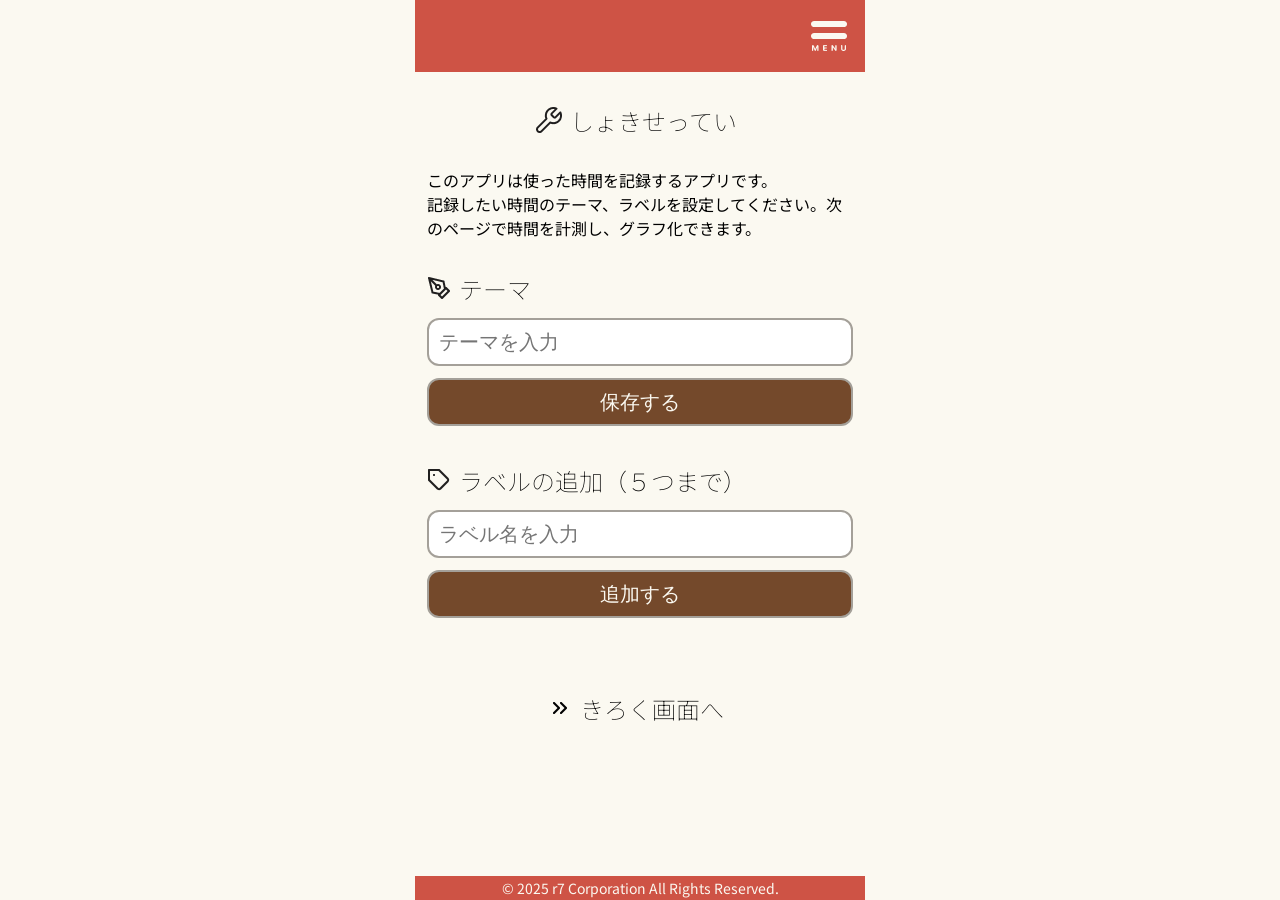
<file: index.html>
<!DOCTYPE html>
<html lang="ja">
<head>
    <meta charset="UTF-8">
    <meta name="viewport" content="width=device-width, initial-scale=1.0">
    <title>kiroku</title>
    <link href="https://fonts.googleapis.com/css?family=Noto+Sans+JP" rel="stylesheet" />
    <link rel="stylesheet" href="./css/kiroku.css">
</head>
<body>
    <header>
        <div popover="auto" id="menu_list"> 
            <div class="midashi_menu" id="next1">
                <img src="./images/next.png" alt="next">
                <h3>きろく画面へ</h3>
            </div>   

            <div class="midashi_menu" id="menu_settei">
                <img src="./images/Vector.png" alt="tool">
                <h3>せってい</h3>
            </div>         
        </div>

        <input type="image" src="./images/menu.png" alt="menu" id="menu" popovertarget="menu_list" /> 
        <input type="image" src="./images/x.png" alt="close" id="close" popovertarget="menu_list" />

    </header>
    <div class="main">
        <section>
            <div class="midashi" id="settei">
                <img src="./images/Vector.png" alt="tool">
                <h3>しょきせってい</h3>
            </div>
        </section>

        <section id="introduction">
            <p>このアプリは使った時間を記録するアプリです。<br>記録したい時間のテーマ、ラベルを設定してください。次のページで時間を計測し、グラフ化できます。</p>
        </section>

        <section>
            <div class="midashi">
                <img src="./images/pen-tool.png" alt="theme">
                <h3>テーマ</h3>
            </div>
            <input type="text" id="theme" placeholder="テーマを入力">
            <button id="theme_save">保存する</button>
        </section>

        <section>
            <div class="midashi">
                <img src="./images/tag.png" alt="label">
                <h3>ラベルの追加（５つまで）</h3>
            </div>
            <div class="label_all">
                <!-- ラベル名が追加されたら表示 -->
            </div>
            <input type="text" id="label" placeholder="ラベル名を入力">
            <button id="label_add">追加する</button>

            <div class="midashi_menu" id="next2">
                <img src="./images/next.png" alt="next">
                <h3>きろく画面へ</h3>
            </div>   
        </section>

    </div>
    <footer> © 2025 r7 Corporation All Rights Reserved.</footer>

    <script src="https://ajax.googleapis.com/ajax/libs/jquery/3.7.1/jquery.min.js"></script>
    
    <script>
        // 追加するラベルの上限数
        const label_max=5;
        // ラベルをカウントする変数
        let label_num=0;
        // ラベル名を補完する配列
        let label_name=[];
        // すでに使用中の色を管理するための配列
        let used_colors = [];

        // ラベル用の5つのカラーコードを定義
        const label_colors = [
        '#406199',
        '#F2BF8C',
        '#CE5345',
        '#6AA94E',
        '#74492B' 
        ];


        // テーマを保存する処理
        $('#theme_save').on('click',function(){
            let theme = $('#theme').val();
            localStorage.setItem('theme',theme);
        });

        // ラベルを追加する処理
        $('#label_add').on('click',function(){

            // まだ使われていない色を探す
            let selected_color = '';
            for (let i = 0; i < label_colors.length; i++) {
                if (!used_colors.includes(label_colors[i])) {
                    selected_color = label_colors[i];
                    break;
                }
            }

            // 使用中リストとラベル情報に追加
            used_colors.push(selected_color);

            // ラベル情報をオブジェクトとして作成
            let new_label = {
                name: $('#label').val(),
                color: selected_color
            };

            // label_name (オブジェクトの配列) に追加
            label_name.push(new_label); 
            label_num += 1; // ラベル数の更新

            // ラベルの追加
            $('.label_all').append('<div class="label" style="background-color: ' + new_label.color + ';">' + '<p class="label_name">' + new_label.name + '</p>' + '<p class="batu">×</p>' + '</div>');

            // localStorgeを上書き
            localStorage.setItem('label_num',label_num);
            localStorage.setItem('label_name', JSON.stringify(label_name));  
            localStorage.setItem('used_colors', JSON.stringify(used_colors));

            // 入力欄リセット
            $('#label').val('');

            // ラベル数が規定を超えたら追加できなくする
            if(label_num==label_max){
                $('#label_add').prop('disabled',true);
            }
        });

        // ×ボタンでラベルを消す処理
        $('.label_all').on('click','.batu',function(){
            // クリックされた .batu 要素から最も近い親要素 .label を見つける
            let $label_to_remove = $(this).closest(".label");
            // 削除対象のlabel名を取得する
            let label_text_to_remove = $label_to_remove.find(".label_name").text();
            // 削除対象のlabelのカラーを取得する
            let color_to_release = $label_to_remove.css('background-color');
            
            // 削除対象のインデックスを label_name 配列（オブジェクトの配列）から探す
            let index = label_name.findIndex(item => item.name === label_text_to_remove);

            // used_colors から色を解放する
            if (index > -1) {
                // 解放する色を取得
                let color_to_release = label_name[index].color;
                
                // label_name 配列からオブジェクトを削除
                label_name.splice(index, 1);
                
                // used_colors から色を削除
                let color_index = used_colors.indexOf(color_to_release);
                if (color_index > -1) {
                    used_colors.splice(color_index, 1);
                }
            }

            // その .label 要素をDOMから削除する
            $label_to_remove.remove();
  
            // 消したらラベルの数を減らして、規定より少ないならボタンを活性化する
            label_num-=1;
            if(label_num<label_max){
            $('#label_add').prop('disabled',false);
            }
            
            // localStorgeを上書き
            localStorage.setItem('label_num',label_num);
            localStorage.setItem('label_name', JSON.stringify(label_name));        
            localStorage.setItem('used_colors', JSON.stringify(used_colors));
        });

        // storegeからthemeを読み出す処理
        if(localStorage.getItem('theme')){
            const theme_save_data=localStorage.getItem('theme');
            $('#theme').val(theme_save_data);
        }

        // storegeからlabel_numを読み出す処理
        if(localStorage.getItem('label_num')){
            // 数値として呼び出すためintを使用
            label_num = parseInt(localStorage.getItem('label_num'));

            // ラベル数が規定を超えたら追加できなくする
            if(label_num==label_max){
                $('#label_add').prop('disabled',true);
            }
        }

        // ラベル配列（label_name）の読み出し
        if(localStorage.getItem('label_name')){
            label_name = JSON.parse(localStorage.getItem('label_name'));
            label_num = label_name.length; // 配列の長さからlabel_numを再設定

            // 画面にラベル要素を再構築する
            for(let i = 0; i < label_name.length; i++){
                $('.label_all').append('<div class="label" style="background-color: ' + label_name[i].color + ';">' + '<p class="label_name">' + label_name[i].name + '</p>' + '<p class="batu">×</p>' + '</div>');
            }
        }
        
        // used_colors の読み出し
        if(localStorage.getItem('used_colors')){
            used_colors = JSON.parse(localStorage.getItem('used_colors'));
        }

        // menuの設定ボタンを押すと設定へとぶ
        $('#menu_settei').on('click',function(){
            window.location.href = 'settei.html'; 
        });
        
        // 「きろく画面へ」ボタンを押す「きろく画面」へとぶ
        $('#next1').on('click',function(){
            window.location.href = 'main.html'; 
        });


        // 「きろく画面へ」ボタンを押す「きろく画面」へとぶ
        $('#next2').on('click',function(){
            window.location.href = 'main.html'; 
        });

    </script>
    
</body>
</html>
</file>
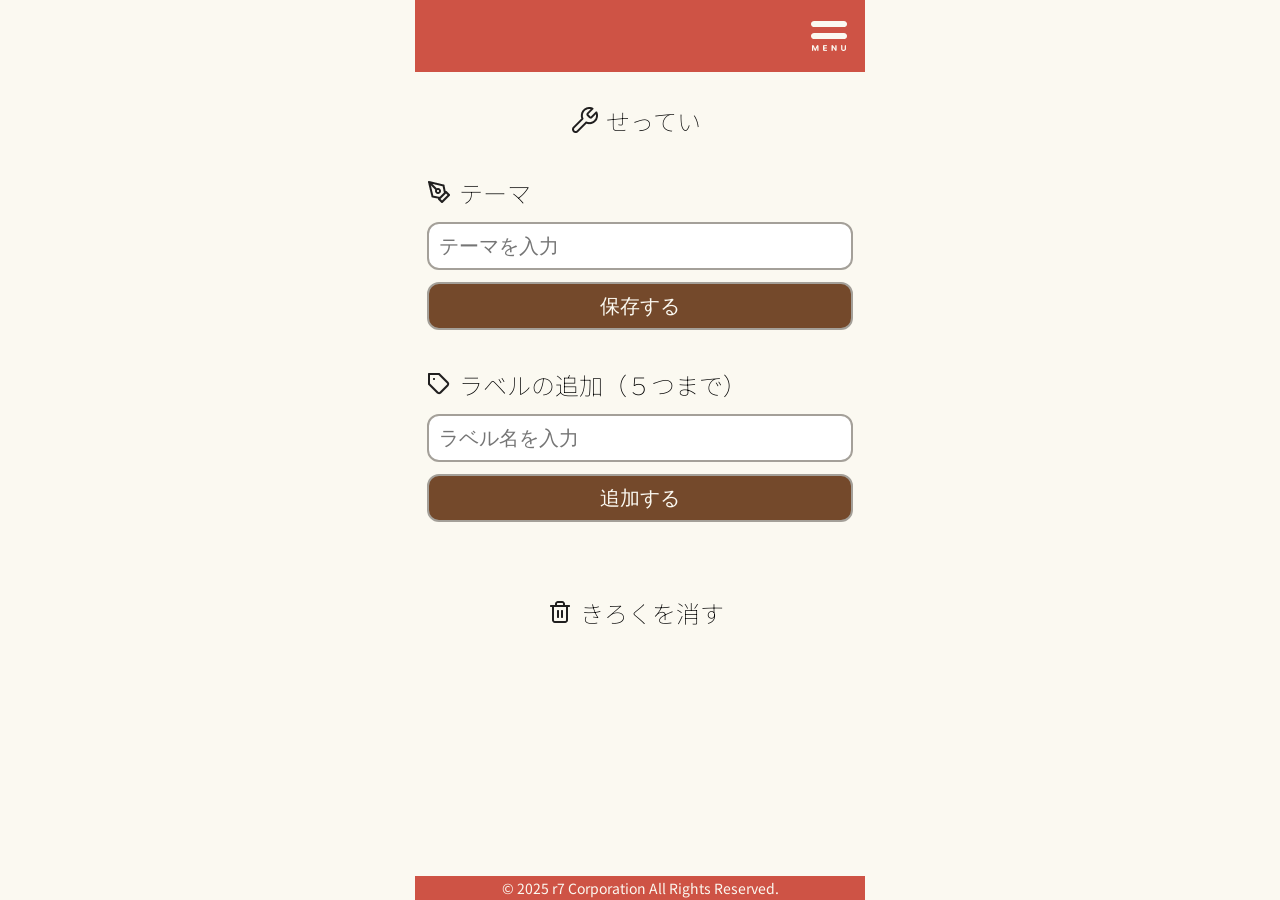
<file: settei.html>
<!DOCTYPE html>
<html lang="ja">
<head>
    <meta charset="UTF-8">
    <meta name="viewport" content="width=device-width, initial-scale=1.0">
    <title>kiroku</title>
    <link href="https://fonts.googleapis.com/css?family=Noto+Sans+JP" rel="stylesheet" />
    <link rel="stylesheet" href="./css/kiroku.css">
</head>
<body>
    <header>
        <div popover="auto" id="menu_list"> 
            <div class="midashi_menu" id="next1">
                <img src="./images/next.png" alt="next">
                <h3>きろく画面へ</h3>
            </div> 

            <div class="midashi_menu" id="menu_settei">
                <img src="./images/Vector.png" alt="tool">
                <h3>せってい</h3>
            </div>         
        </div>

        <input type="image" src="./images/menu.png" alt="menu" id="menu" popovertarget="menu_list" /> 
        <input type="image" src="./images/x.png" alt="close" id="close" popovertarget="menu_list" />

    </header>

    <div class="main">
        <section>
            <div class="midashi" id="settei">
                <img src="./images/Vector.png" alt="tool">
                <h3>せってい</h3>
            </div>
        </section>

        <section>
            <div class="midashi">
                <img src="./images/pen-tool.png" alt="theme">
                <h3>テーマ</h3>
            </div>
            <input type="text" id="theme" placeholder="テーマを入力">
            <button id="theme_save">保存する</button>
        </section>

        <section>
            <div class="midashi">
                <img src="./images/tag.png" alt="label">
                <h3>ラベルの追加（５つまで）</h3>
            </div>
            <div class="label_all">
                <!-- ラベル名が追加されたら表示 -->
            </div>
            <input type="text" id="label" placeholder="ラベル名を入力">
            <button id="label_add">追加する</button>

            <div class="midashi_menu" id="clear">
                <img src="./images/trash-2.png" alt="clear">
                <h3>きろくを消す</h3>
            </div>   
        </section>

    </div>
    <footer> © 2025 r7 Corporation All Rights Reserved.</footer>

    <script src="https://ajax.googleapis.com/ajax/libs/jquery/3.7.1/jquery.min.js"></script>
    
    <script>        
        // 追加するラベルの上限数
        const label_max=5;
        // ラベルをカウントする変数
        let label_num=0;
        // ラベル名を補完する配列
        let label_name=[];
        // すでに使用中の色を管理するための配列
        let used_colors = [];

        // ラベル用の5つのカラーコードを定義
        const label_colors = [
        '#406199',
        '#F2BF8C',
        '#CE5345',
        '#6AA94E',
        '#74492B' 
        ];


        // テーマを保存する処理
        $('#theme_save').on('click',function(){
            let theme = $('#theme').val();
            localStorage.setItem('theme',theme);
        });

        // ラベルを追加する処理
        $('#label_add').on('click',function(){

            // まだ使われていない色を探す
            let selected_color = '';
            for (let i = 0; i < label_colors.length; i++) {
                if (!used_colors.includes(label_colors[i])) {
                    selected_color = label_colors[i];
                    break;
                }
            }

            // 使用中リストとラベル情報に追加
            used_colors.push(selected_color);

            // ラベル情報をオブジェクトとして作成
            let new_label = {
                name: $('#label').val(),
                color: selected_color
            };

            // label_name (オブジェクトの配列) に追加
            label_name.push(new_label); 
            label_num += 1; // ラベル数の更新

            // ラベルの追加
            $('.label_all').append('<div class="label" style="background-color: ' + new_label.color + ';">' + '<p class="label_name">' + new_label.name + '</p>' + '<p class="batu">×</p>' + '</div>');

            // localStorgeを上書き
            localStorage.setItem('label_num',label_num);
            localStorage.setItem('label_name', JSON.stringify(label_name));  
            localStorage.setItem('used_colors', JSON.stringify(used_colors));

            // 入力欄リセット
            $('#label').val('');

            // ラベル数が規定を超えたら追加できなくする
            if(label_num==label_max){
                $('#label_add').prop('disabled',true);
            }
        });

        // ×ボタンでラベルを消す処理
        $('.label_all').on('click','.batu',function(){
            // クリックされた .batu 要素から最も近い親要素 .label を見つける
            let $label_to_remove = $(this).closest(".label");
            // 削除対象のlabel名を取得する
            let label_text_to_remove = $label_to_remove.find(".label_name").text();
            // 削除対象のlabelのカラーを取得する
            let color_to_release = $label_to_remove.css('background-color');
            
            // 削除対象のインデックスを label_name 配列（オブジェクトの配列）から探す
            let index = label_name.findIndex(item => item.name === label_text_to_remove);

            // used_colors から色を解放する
            if (index > -1) {
                // 解放する色を取得
                let color_to_release = label_name[index].color;
                
                // label_name 配列からオブジェクトを削除
                label_name.splice(index, 1);
                
                // used_colors から色を削除
                let color_index = used_colors.indexOf(color_to_release);
                if (color_index > -1) {
                    used_colors.splice(color_index, 1);
                }
            }

            // その .label 要素をDOMから削除する
            $label_to_remove.remove();
  
            // 消したらラベルの数を減らして、規定より少ないならボタンを活性化する
            label_num-=1;
            if(label_num<label_max){
            $('#label_add').prop('disabled',false);
            }
            
            // localStorgeを上書き
            localStorage.setItem('label_num',label_num);
            localStorage.setItem('label_name', JSON.stringify(label_name));        
            localStorage.setItem('used_colors', JSON.stringify(used_colors));
        });

                // Storegeを確認画面を出して、「すべて消すなら」すべて消す処理
        $('#clear').on('click',function () {  
            let checkSaveFlg = window.confirm('登録したテーマ、ラベル、きろく、すべてをリセットしますか？');
            if(checkSaveFlg) {
                alert("すべてリセットしました");
                // Storegeリセット
                localStorage.clear();
                // 入力欄リセット
                $('#theme').val('');
                $('#label').val('');
                // ラベルリセット
                $('.label_all').html('');
                // 各種値リセット
                label_num=0;
                label_name=[];
                used_colors = [];
                // ボタン非活性リセット
                $('#label_add').prop('disabled',false);
            } 
        });

        // storegeからthemeを読み出す処理
        if(localStorage.getItem('theme')){
            const theme_save_data=localStorage.getItem('theme');
            $('#theme').val(theme_save_data);
        }

        // storegeからlabel_numを読み出す処理
        if(localStorage.getItem('label_num')){
            // 数値として呼び出すためintを使用
            label_num = parseInt(localStorage.getItem('label_num'));

            // ラベル数が規定を超えたら追加できなくする
            if(label_num==label_max){
                $('#label_add').prop('disabled',true);
            }
        }

        // ラベル配列（label_name）の読み出し
        if(localStorage.getItem('label_name')){
            label_name = JSON.parse(localStorage.getItem('label_name'));
            label_num = label_name.length; // 配列の長さからlabel_numを再設定
            
            // 画面にラベル要素を再構築する
            for(let i = 0; i < label_name.length; i++){
                $('.label_all').append('<div class="label" style="background-color: ' + label_name[i].color + ';">' + '<p class="label_name">' + label_name[i].name + '</p>' + '<p class="batu">×</p>' + '</div>');
            }
        }
        
        // used_colors の読み出し
        if(localStorage.getItem('used_colors')){
            used_colors = JSON.parse(localStorage.getItem('used_colors'));
        }


        // 「きろく画面へ」ボタンを押す「きろく画面」へとぶ
        $('#next1').on('click',function(){
            window.location.href = 'main.html'; 
        });
        
        // menuの設定ボタンを押すと設定へとぶ
        $('#menu_settei').on('click',function(){
            window.location.href = 'settei.html'; 
        });
        

    </script>
    
</body>
</html>
</file>
<file: css/kiroku.css>
/* 全ての要素に対して、widthの中にpaddingとborderを含める */
*, *::before, *::after {
    box-sizing: border-box;
}

/* 全体背景カラー */
html{
    background-color: #FBF9F1;
}

body{
    width: 100%; 
    /* PC表示時の最大の幅を設定 */
    max-width: 450px; 
    margin: 0 auto; 
    min-height: 100vh;
    background-color: #FBF9F1;
    display: flex;
    justify-content: flex-start;
    flex-direction: column;
    /* デバイスのデフォルト明朝体を消す処理 */
    font-family: 'Noto Sans JP', 
                 'Hiragino Sans',
                 'Hiragino Kaku Gothic ProN',
                 'Meiryo',
                 'Yu Gothic',
                 sans-serif;
}

header{
    width: 100%;
    height: 72px;
    max-width: 450px; 
    margin: 0 auto;
    padding: 10px 12px;
    background-color: #CE5345;
    display: flex;
    align-items: center;
    justify-content: right;
    position: fixed; /* ヘッダーを画面に固定 */
    top: 0;
    left: 0;
    right: 0;
    /* 他のコンテンツより手前に表示 */
    z-index: 999; 
}

#title{
    /* 空きスペース分のばす */
    flex-grow: 1;
    color: #FBF9F1;
    text-align: center;
    font-size: 32px;
}

/* menuを広げるボタン */
#menu:hover{
    opacity: 0.5;
    cursor: pointer;
}

#close{
    display: none;
}

#close:hover{
    opacity: 0.5;
    cursor: pointer;
}

/* メニューリストの定義 */
#menu_list{
    width: 250px;
    /* PC中央寄せの複雑な計算を削除し、スマホでは画面右端に固定 */
    right: 0;    
    left: auto; /* 左からの位置指定を無効化 */
    margin: 0;
    padding: 20px;
    top: 72px; 
    bottom: 24px; 
    height: auto; 
    position: fixed;
    border: none;
    background-color: #FBF9F1;
    z-index: 10000;
    box-shadow: -2px 0 2px 0 rgba(0, 0, 0, 0.25);
} 

@media (min-width: 475px) {
    #menu_list {
        /* bodyの右端位置 (50% + bodyの半幅 225px) にメニューリストの左端を合わせる */
        right: calc(50% - 225px); 
    }
}

/* メニューリストが開いているとき、#menuボタンを非表示にする */
#menu_list:popover-open ~ #menu {
    display: none;
}

/* メニューリストが開いているとき、#closeボタンを表示する */
#menu_list:popover-open ~ #close {
    display: block;
}

.midashi,.midashi_menu{
    height: 48px;
    display: flex;
    align-items: center;
}

.midashi_menu{
    margin: 12px 0px;
}

.midashi_menu:hover{
    opacity: 0.5;
    cursor: pointer;
}

.main{
    flex: 1; /* 余った高さを全部使う */
    padding-top: 72px;
}

section{
    margin: 24px 12px;
    width: auto;
}

#settei{
    justify-content: center;
}

h3{
    margin: 0 8px;
    font-size: 24px;
    font-weight: lighter;
    color: 201F1F;
}

#introduction{
    font-size: 16px;
    color: 201F1F;
    text-align: left;
}

#theme,#label,#memo,#label_option{
    width: 100%;
    height: 48px;
    padding: 10px;
    margin: 6px 0px;
    border: 2px solid #A4A099;
    border-radius: 12px;
    font-size: 20px;
}

button{
    width: 100%;
    height: 48px;
    margin: 6px 0px;
    border: 2px solid #A4A099;
    border-radius: 12px;
    background-color: #74492B;
    color: #FBF9F1;
    font-size: 20px;
    cursor: pointer;
}

/* ラベルを追加できないとき */
#label_add:disabled {
    background: #ccc;
    color: #666;
    cursor: not-allowed;
    box-shadow: none;
}

.label{
    display: flex;
    justify-content: center;
    align-items: center;
    width: fit-content;
    height: 36px;
    padding: 0px 5px;
    margin: 5px 20px 5px 0px;
    font-size: 16px;
    color: #FBF9F1;
    border-radius: 12px;
}

.label_name{
    padding: 0px 5px;
    margin: 0px;
}

.batu{
    font-size: 26px;
    padding: 0px 5px 5px 5px;
    margin: 0px;
}

.label_all{
    display: flex;
    flex-wrap: wrap;
}

#next2,#clear{
    margin-top: 60px;
    justify-content: center;
    cursor: pointer;
}

footer{
    height: 24px;
    background-color: #CE5345; 
    font-size: 14px;
    color: #FBF9F1;
    display: flex;
    align-items: center;
    justify-content: center;
}


/* main.htmlのcss */
#tabs{
    height: 100%;
    background-color:#FBF9F1;
    border: none;
}

/* タブ下の境界線（通常は灰色）を非表示にし、タブをコンテンツと一体化 */
.ui-tabs .ui-tabs-panel {
    padding: 0;
    border-width: 0;
    background: none;
}

/* タブバーの線の削除と Flexbox の調整 */
.ui-tabs .ui-tabs-nav {
    margin: 0;
    padding: 0;
    list-style: none;
    display: flex;
    width: 100%; 
    height: 50px;
    border: none;
    background-color: #FBF9F1;
}

/* 非アクティブなタブの親要素 (li) の設定 */
.ui-tabs .ui-tabs-nav li {
    flex-grow: 1; 
    text-align: center;
    background-color: #E7E0D0; 
    border: none;
    margin-right: 0;
}

/* 非アクティブなタブの文字色 */
.ui-tabs .ui-tabs-nav li a {
    height: 100%;
    width: 100%;
    margin: 0px auto;
    padding: 0;
    color: #201F1F;
    display: flex;
    align-items: center; 
    justify-content: center;
}

/* アクティブなタブ (きろく/グラフ) の親要素 (li.ui-tabs-active) の設定 */
.ui-tabs .ui-tabs-nav .ui-tabs-active {
    background-color: #FBF9F1 !important; 
    /* アクティブなタブを前面に出すための設定 */
    z-index: 2;
}

/* タブ下の境界線（通常は灰色）を非表示にし、タブをコンテンツと一体化 */
.ui-tabs .ui-tabs-nav li.ui-tabs-active a {
    /* アクティブタブのリンクをコンテンツエリアに近づける */
    border-bottom: 5px solid #FBF9F1; 
    padding-bottom: 0px; 
}

#kiroku{    
    padding: 0 12px;
    display: flex;
    flex-direction: column;
    justify-content: center;
    align-items: center;
}

#today{
    color: #406199;
    font-size: 24px;
    font-weight: 900;
    text-align: center;
}

#average_time_display{
    margin-top: 24px;
    color: #406199;
    font-size: 24px;
    font-weight: 900;
    text-align: center;
}

#panel{
    display: flex;
    justify-content: center;
}

.panel_button{
    margin: 0 36px;
    cursor: pointer;
}

.panel_group{
    display: flex;
    flex-direction: column;
    justify-content: center;
}

#reset{
    margin: 10px auto;
    display: inline-block;
    border-bottom: 1px solid #406199;
    font-size: 24px;
    color: #406199;    
    cursor: pointer;
}

#timertext{
    margin: 10px auto;
    text-align: center;
    font-size: 84px;
    color: #406199;    
}

/* グラフコンテナの設定 */
#chart-container {
    margin-top: 12px;
    max-height: 300px;    
    /* スクロールバーを表示 */
    overflow-y: scroll; /* 縦方向のスクロールを有効にする */
    overflow-x: hidden; /* 横方向のスクロールは無効にする (横棒グラフのため) */
}

#graph-wrapper{
    width: 100%;
    /* グラフが画面からはみ出た場合、スクロールできるようにする */
    overflow-x: auto; 
    overflow-y: auto;
}

#chart-container{
    /* 棒の高さに応じてキャンバス自体が広がるよう、最小の高さを確保 */
    min-height: 400px; 
    /* デフォルトのキャンバスの幅は100%のまま */
    width: 100%;
}
</file>
